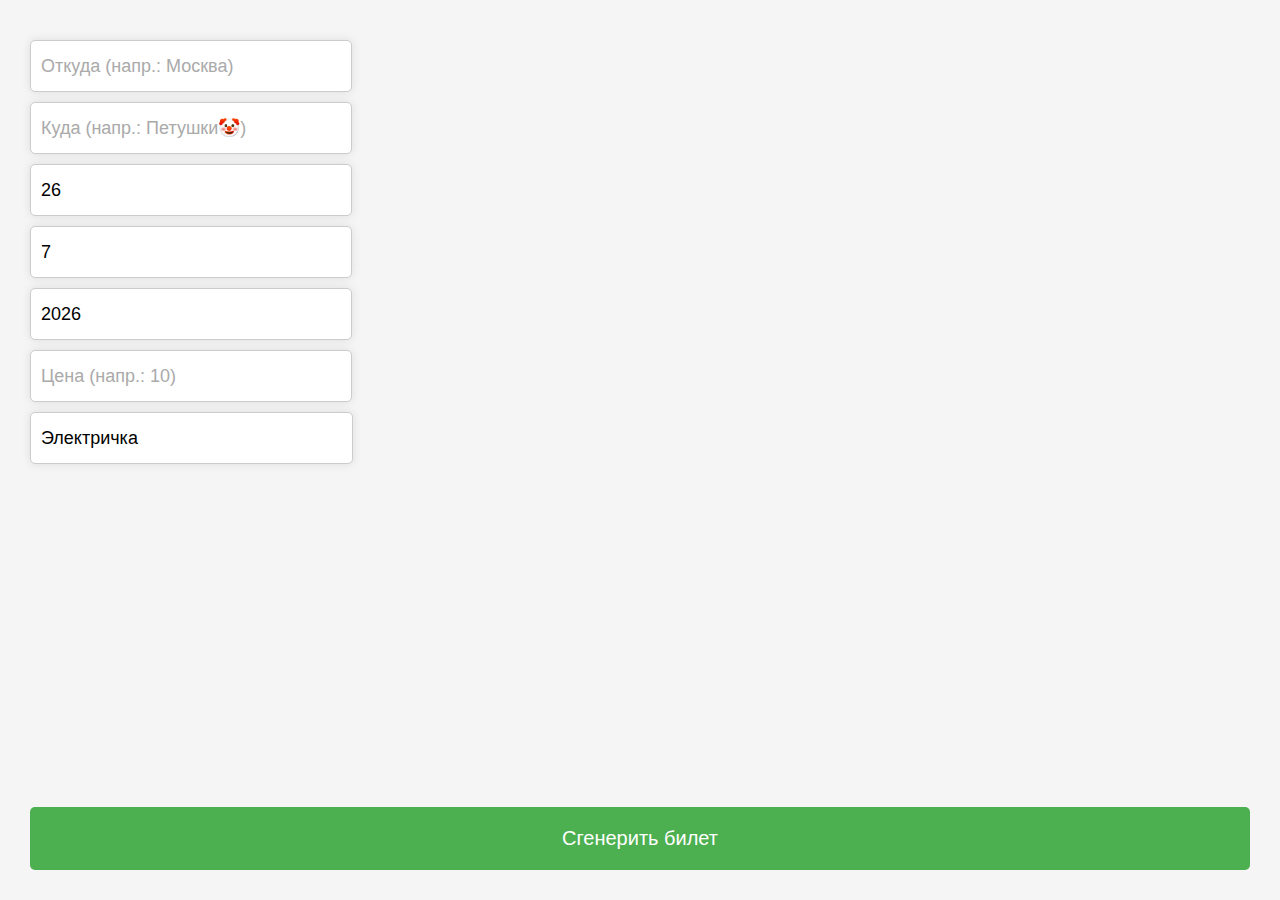
<file: index.html>
<!DOCTYPE html>
<html lang="en">
<head>
    <meta charset="UTF-8">
    <meta name="viewport" content="width=device-width, initial-scale=1.0">
    <meta name="color-scheme" content="light only">
    <title>Document</title>
    <link rel="stylesheet" href="assets/styles/main/style.css">
    <link rel="stylesheet" href="assets/styles/main/input.css">
</head>
<body>
    <div class="content">
        <div class="inputs">
            <div class="input-filed">
                <input class="input" type="text" id="start" placeholder="Откуда (напр.: Москва)">
                <ul class="list" id="start_list"></ul>
            </div>
            <div class="input-filed">
                <input class="input" type="text" id="end" placeholder="Куда (напр.: Петушки🤡)">
                <ul class="list" id="end_list"></ul>
            </div>
            <div class="input-filed">
                <input class="input" type="text" id="day" placeholder="Число (напр.: 32🤡)">
            </div>
            <div class="input-filed">
                <input class="input" type="text" id="month" placeholder="Месяц (напр.: 8)">
            </div>
            <div class="input-filed">
                <input class="input" type="text" id="year" placeholder="Год (напр.: 2024)">
            </div>
            <div class="input-filed">
                <input class="input" type="text" id="price" placeholder="Цена (напр.: 10)">
            </div>
            <div class="input-filed">
                <div class="select">
                    <select class="standard-select" id="train_type">
                        <option value="Option 1">Электричка</option>
                        <option value="Option 2">Ласточка</option>
                    </select>
                </div>
            </div>
        </div>
    
        <a class="button-link" href="/menu.html" id="data-button">
            Сгенерить билет
        </a>
    </div>
    
    <script src="/assets/scripts/script_index.js"></script>
</body>
</html>
</file>
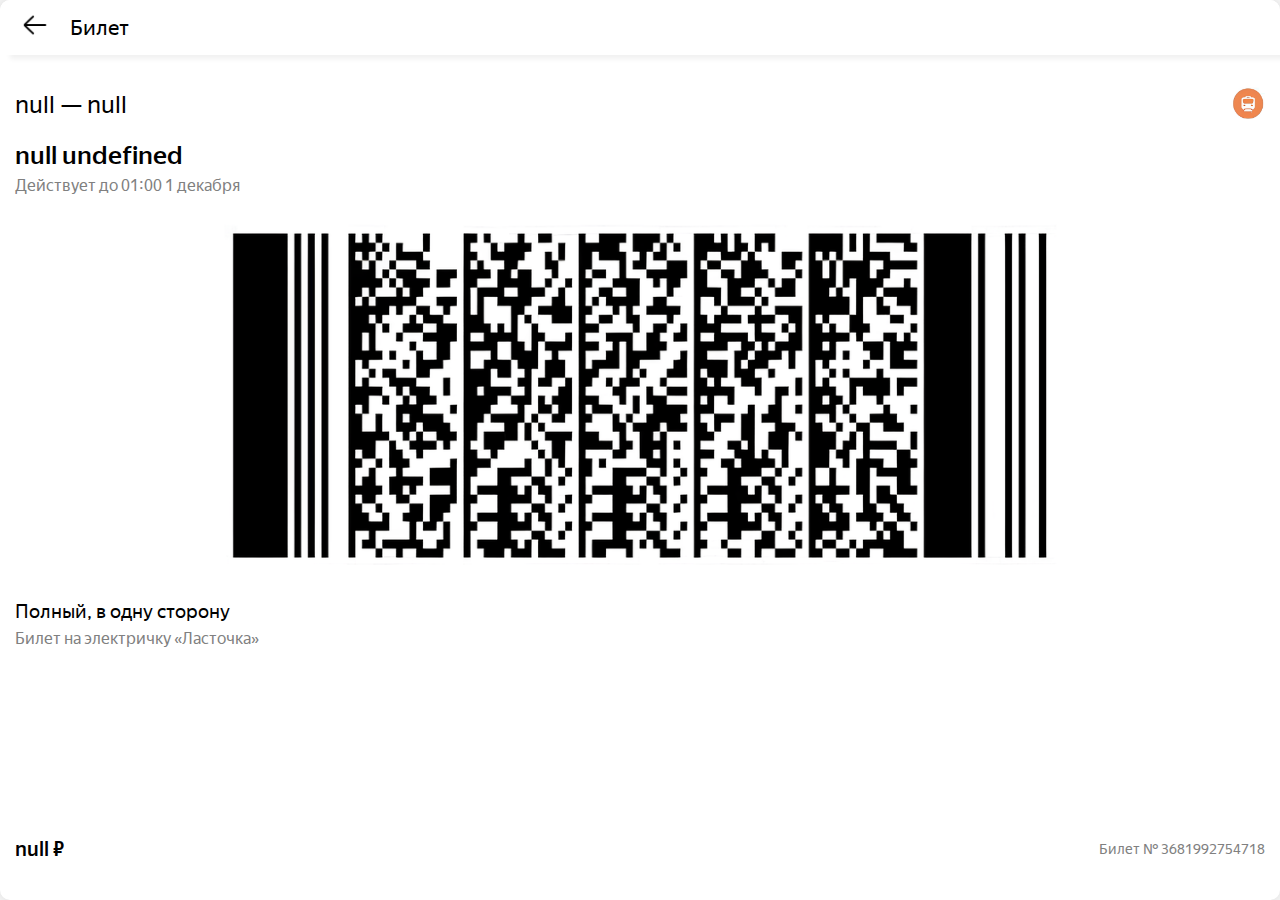
<file: menu.html>
<!DOCTYPE html>
<html lang="ru">
<head>
    <meta charset="UTF-8">
    <meta name="viewport" content="width=device-width, initial-scale=1.0">
    <meta name="color-scheme" content="light only">
    <title>Train Ticket</title>
    <link rel="stylesheet" href="assets/styles/menu/style.css">
</head>
<body>
    <div class="ticket">
        <div class="header">
            <a href="/index.html" class="back-arrow">
                <img src="/assets/img/arrow.png" alt="">
            </a>
            <span>Билет</span>
        </div>
        <div class="content">
            <div class="info">
                <div class="route">
                    <div class="station">
                        <span id="path">Санкт-Петербург (Балтийский вокзал) — Ручьи</span>
                        <img src="assets/img/train1.png" id="train_image" alt="">
                    </div>
                    <span class="date" id="date">12 июня</span>
                    <span class="validity" id="limits">Действует до 01:00 13 июня</span>
                </div>
                <div class="barcode">
                    <button class="front" id="barcode-button">
                        <img src="assets/img/barcode.png" alt="Barcode">
                    </button>
                </div>
                <div class="details">
                    <span class="type">Полный, в одну сторону</span>
                    <span class="description" id="ticket_type">Билет на электричку стандарт (обычный пригородный поезд)</span>
                </div>
            </div>
            
            <div class="footer">
                <span class="price" id="price">45 ₽</span>
                <span class="ticket-number" id="ticket-number">Билет № 3682152284371</span>
            </div>
        </div>
    </div>
    <script type="text/javascript" src="/assets/scripts/script_menu.js"></script>
</body>
</html>
</file>
<file: assets/styles/main/style.css>
body {
    font-family: Corbel, Arial, sans-serif;
    background-color: #f5f5f5;
    display: flex;
    height: 100vh;
    margin: 0;
}
.content {
    display: flex;
    justify-content: space-between;
    flex-direction: column;
    padding: 30px;
    width: 100%;
}

.button-link {
    background-color: #4CAF50;
    color: #fff;
    padding: 20px 20px;
    border: none;
    border-radius: 5px;
    cursor: pointer;
    text-decoration: none;
    text-align: center;
    font-size: 20px;
}

.button-link:hover {
    background-color: #3e8e41;
}

.button-link:active {
    transform: translateY(2px);
    box-shadow: 0 1px 2px rgba(0, 0, 0, 0.1);
}


.input-field h3 {
    margin: 5px;
}


.standard-select {
    appearance: none;
    background-color: #fff;
    margin: 0;
    width: 323px;
  
    border: 1px solid #ccc;
    border-radius: 5px;
    box-shadow: 0 0 10px rgba(0, 0, 0, 0.1);
  
    outline: none;
    padding: 15px 10px;
    font-size: 18px;
    margin-top: 10px;
}
</file>
<file: assets/styles/main/input.css>
.input {
    width: 300px;
    height: 30px;
    padding: 10px;
    font-size: 18px;
    font-family: Arial, sans-serif;
    border: 1px solid #ccc;
    border-radius: 5px;
    box-shadow: 0 0 10px #0000001a;
    margin-top: 10px;
}

.input:focus {
    outline: none;
    box-shadow: 0 0 10px rgba(0, 0, 0, 0.2);
}

.input::placeholder {
    color: #aaa;  
}

ul {
    list-style: none;
    padding: 0;
    margin: 0;
    position: absolute;
}


.list {
    width: 323px;
    background-color: #fff;
    border-radius: 0 0 5px 5px;
}

.list-items {
    padding: 10px;
    width: 100%;
}

.list-items:hover {
    background-color: #ddd;
}
</file>
<file: assets/styles/menu/style.css>
@font-face {
    font-family: 'Yandex Sans Text Regular';
    src: url('/assets/fonts/Yandex_Sans/fonts/YandexSansText-Regular.ttf');
    font-weight: 600;
    font-style: normal;
}

@font-face {
    font-family: 'Yandex Sans Text Medium';
    src: url('/assets/fonts/Yandex_Sans/fonts/YandexSansText-Medium.ttf');
    font-weight: 600;
    font-style: normal;
}

@font-face {
    font-family: 'Yandex Sans Text Bold';
    src: url('/assets/fonts/Yandex_Sans/fonts/YandexSansText-Bold.ttf');
    font-weight: 600;
    font-style: normal;
}

body {
    -webkit-tap-highlight-color: transparent;
    font-family: Yandex Sans Text Regular, Arial, sans-serif;
    background-color: #f5f5f5;
    display: flex;
    justify-content: center;
    align-items: center;
    height: 100vh;
    margin: 0;
}

.ticket {
    background-color: white;
    width: 100%;
    height: 100%;
    border-radius: 10px;
    box-shadow: 0 0 10px rgba(0, 0, 0, 0.1);
    overflow: hidden;
}

.header {
    box-shadow: 10px 4px 5px #f1f1f1;
    background-color: #fff;
    padding: 10px;
    padding-left: 20px;
    display: flex;
    align-items: center;
}

.header .back-arrow img {
    height: 30px;
}

.header span {
    font-size: 21px;
    margin-left: 20px;
}

.content {
    padding: 15px;
    display: flex;
    flex-direction: column;
    justify-content: space-between;
    height: 88vh;
}


.route .station {
    display: flex;
    justify-content: space-between;
    margin: 20px 0;
}

.station img {
    height: 32px;
    margin-left: 20px;
    margin-top: -3px;
}

.route .date {
    display: block;
    font-size: 25px;
    color: black;
    margin-bottom: 5px;
    font-weight: 600;
    font-family: Yandex Sans Text Medium, Arial, sans-serif;
}

.route .validity {
    display: block;
    font-size: 16px;
    color: gray;
}

.station span {
    font-size: 24px;
}

.barcode {
    position: relative;
    text-align: center;
    margin: 10px 0;
}

.barcode img {
    width: 85%;
    height: auto;
}

.barcode .front {
    appearance: none;
    outline: none;
    background: none;
	color: inherit;
	border: none;
	padding: 0;
	font: inherit;
	cursor: pointer;
	outline: inherit;
    transform: rotateY(0deg);
    transition: transform 1.1s linear;
}

.barcode .front.clicked {
    transform: rotateY(-360deg);
}



.details {
    margin-bottom: 20px;
}

.details .type {
    display: block;
    font-size: 19px;
    margin-bottom: 5px;
}

.details .description {
    display: block;
    font-size: 16px;
    color: gray;
}

.footer {
    display: flex;
    justify-content: space-between;
    align-items: center;
}

.footer .price {
    font-size: 20px;
    font-weight: bold;
    font-family: Yandex Sans Text Medium, Arial, sans-serif;
}

.footer .ticket-number {
    font-size: 14px;
    color: gray;
}
</file>
